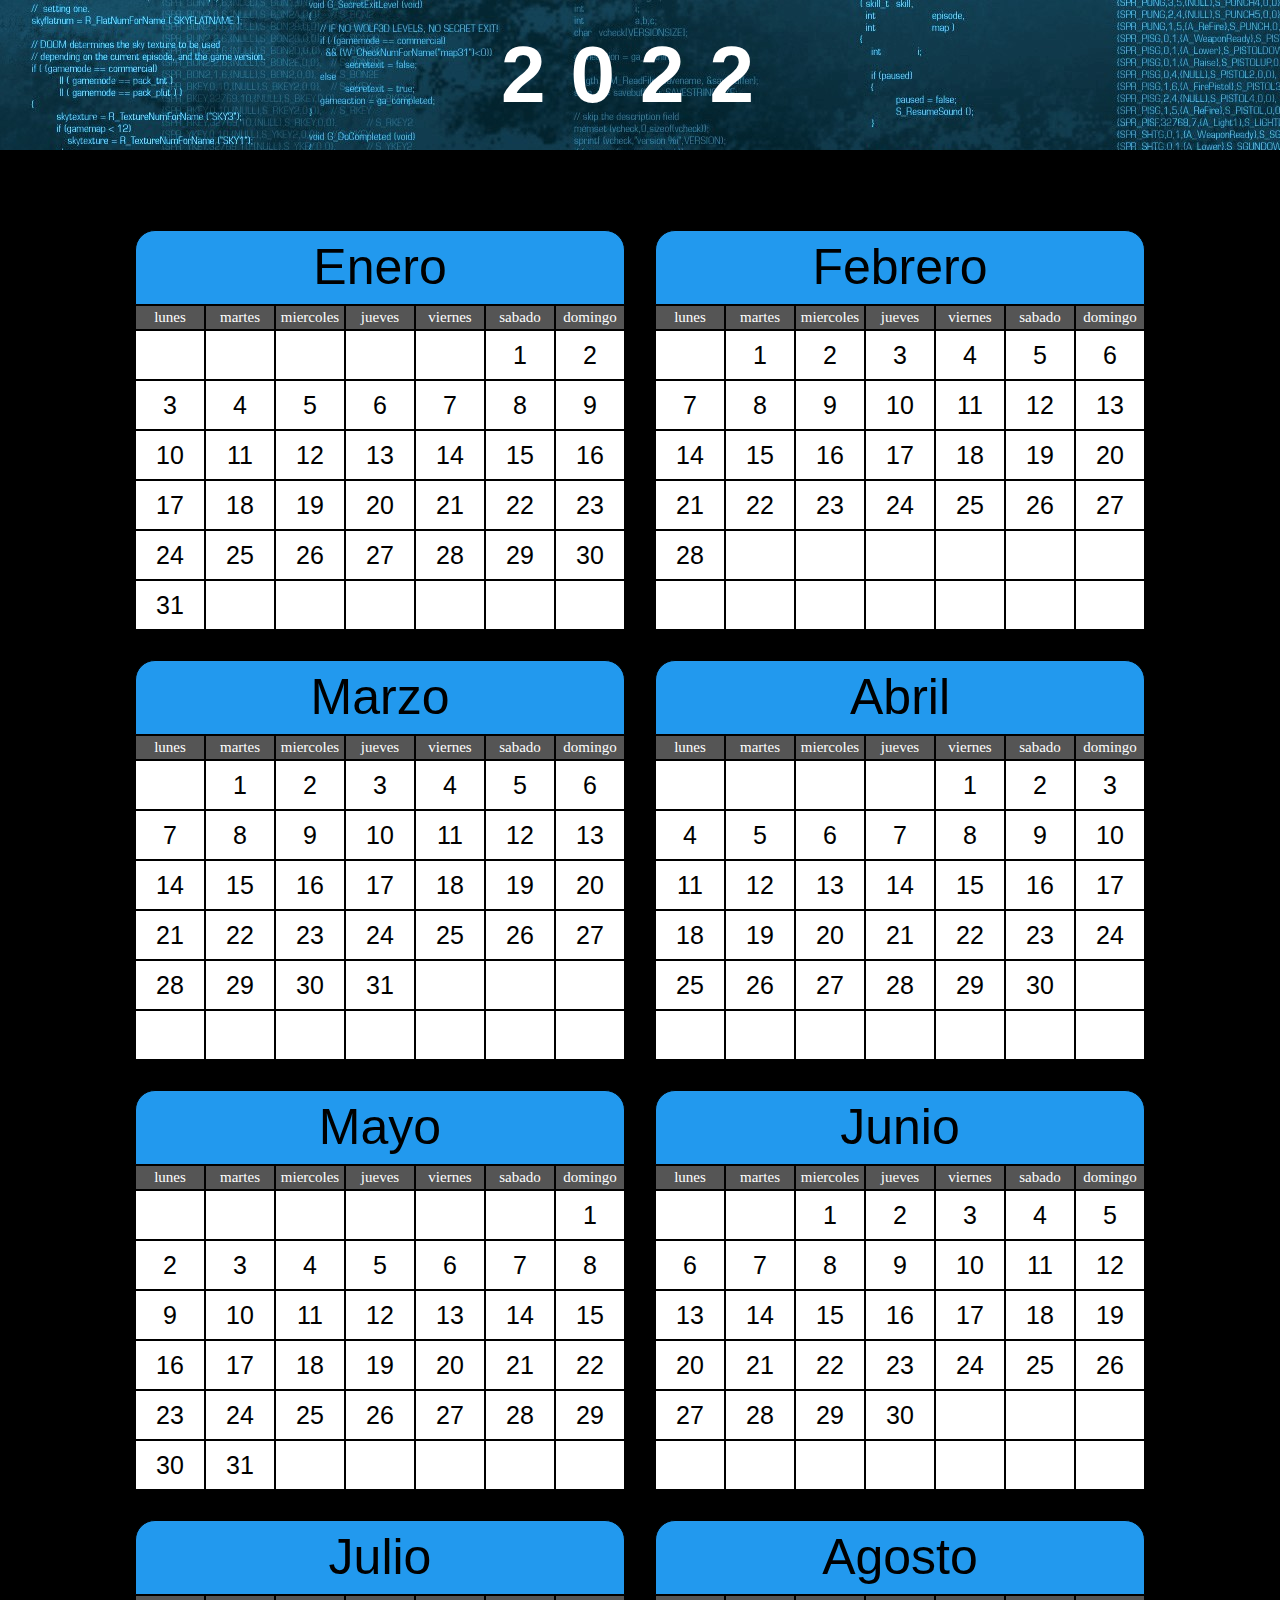
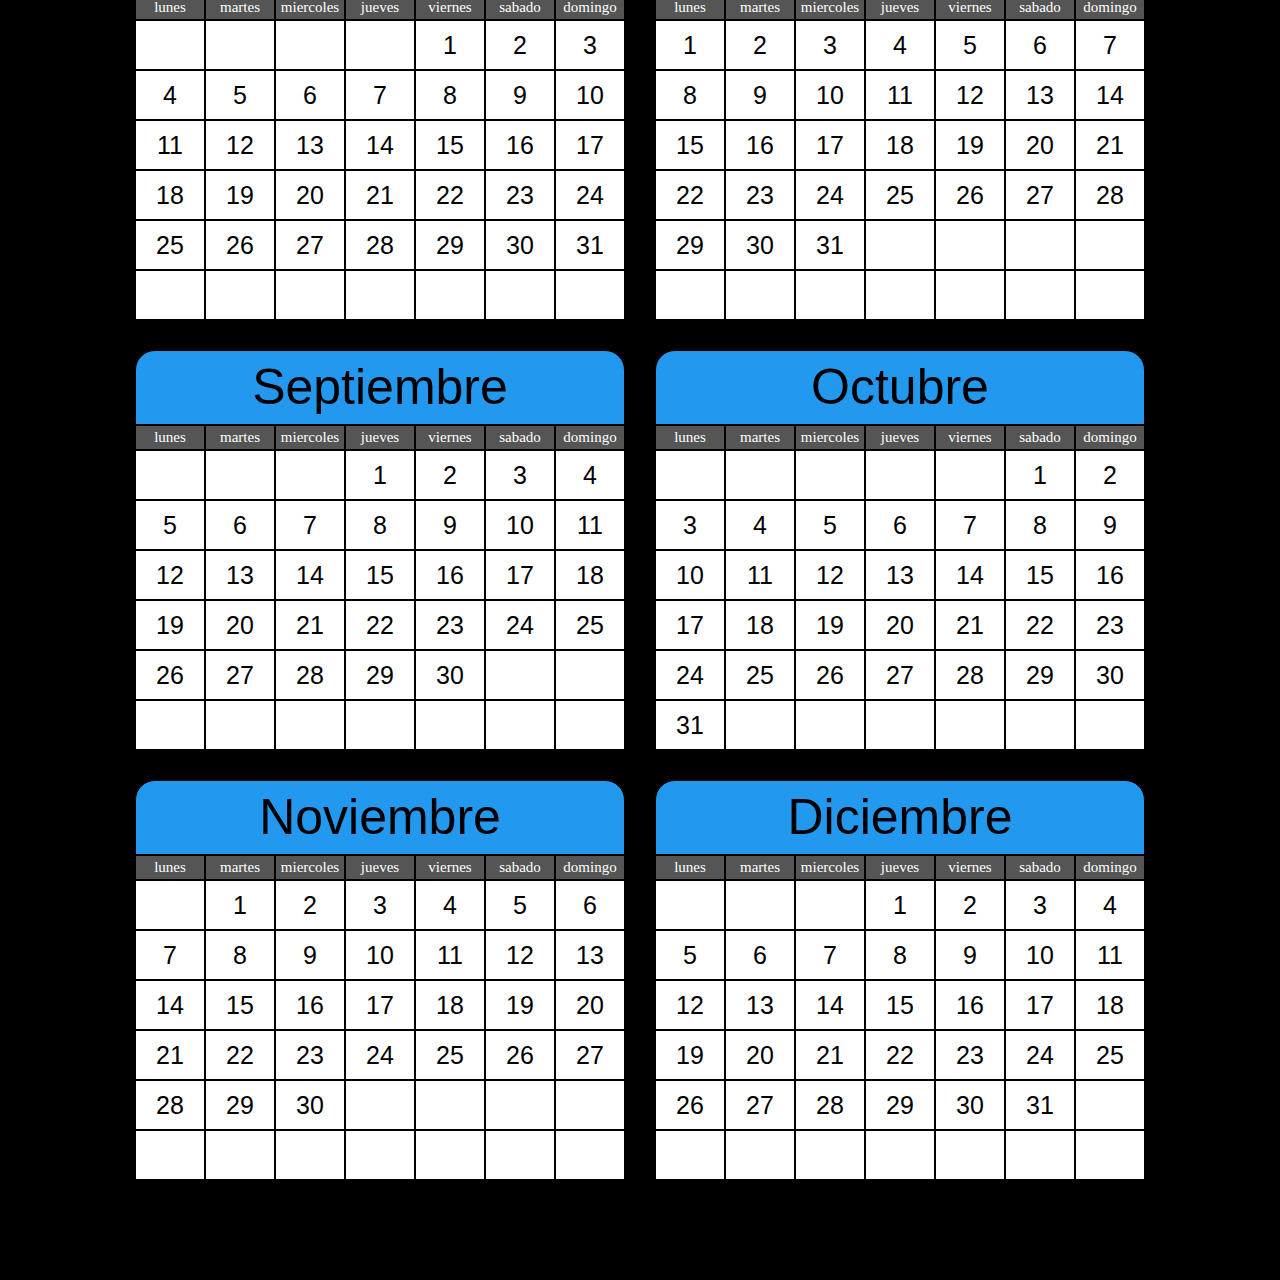
<file: projects/calendar/html/calendar.html>
<!DOCTYPE html>
<html lang="es">
<head>
    <TITLE>Calendario Web</TITLE>
    <Meta charset="UTF-8">
        <meta name="viewport" content="width=device-width, initial-scale=1.0">
    <link rel="stylesheet" type="text/css" href="../css/normalize.css">
    <link rel="icon" href="../img/icono.icon">
    <link rel="stylesheet" type="text/css" href="../css/StyleIndex.css"
    <script src="https://kit.fontawesome.com/1852c762de.js" crossorigin="anonymous"></script>
</head>
<body>



    <header class="Header">
        <div class="cont__titulo">
            <h1 class="titulo">2022</h1>
        </div>
    </header>


    <main class="Main">
        <div class="main__meses">
            <!--Enero-->
            <div class="meses enero">
                <div class="meses__text-mes">Enero</div>
            </div>
            <!--Febrero-->
            <div class="meses febrero">
                <div class="meses__text-mes">Febrero</div>
            </div>
            <!--Marzo-->
            <div class="meses marzo">
                <div class="meses__text-mes">Marzo</div>
            </div>
            <!--Abril-->
            <div class="meses abril">
                <div class="meses__text-mes">Abril</div>
            </div>
            <!--Mayo-->
            <div class="meses mayo">
                <div class="meses__text-mes">Mayo</div>
            </div>
            <!--<Junio-->
            <div class="meses junio">
                <div class="meses__text-mes">Junio</div>
            </div>
            <!--Julio-->
            <div class="meses julio">
                <div class="meses__text-mes">Julio</div>
            </div>
            <!--Agosto-->
            <div class="meses agosto">
                <div class="meses__text-mes">Agosto</div>
            </div>
            <!--Septiembre-->
            <div class="meses septiembre">
                <div class="meses__text-mes">Septiembre</div>
            </div>
            <!--Octubre-->
            <div class="meses octubre">
                <div class="meses__text-mes">Octubre</div>
            </div>
            <!--Noviembre-->
            <div class="meses noviembre">
                <div class="meses__text-mes">Noviembre</div>
            </div>
            <!--Diciembre-->
            <div class="meses diciembre">
                <div class="meses__text-mes">Diciembre</div>
            </div>
        </div>
    </main>

    <script src="../javascript/codigo.js"></script>
</body>
</html>
</file>
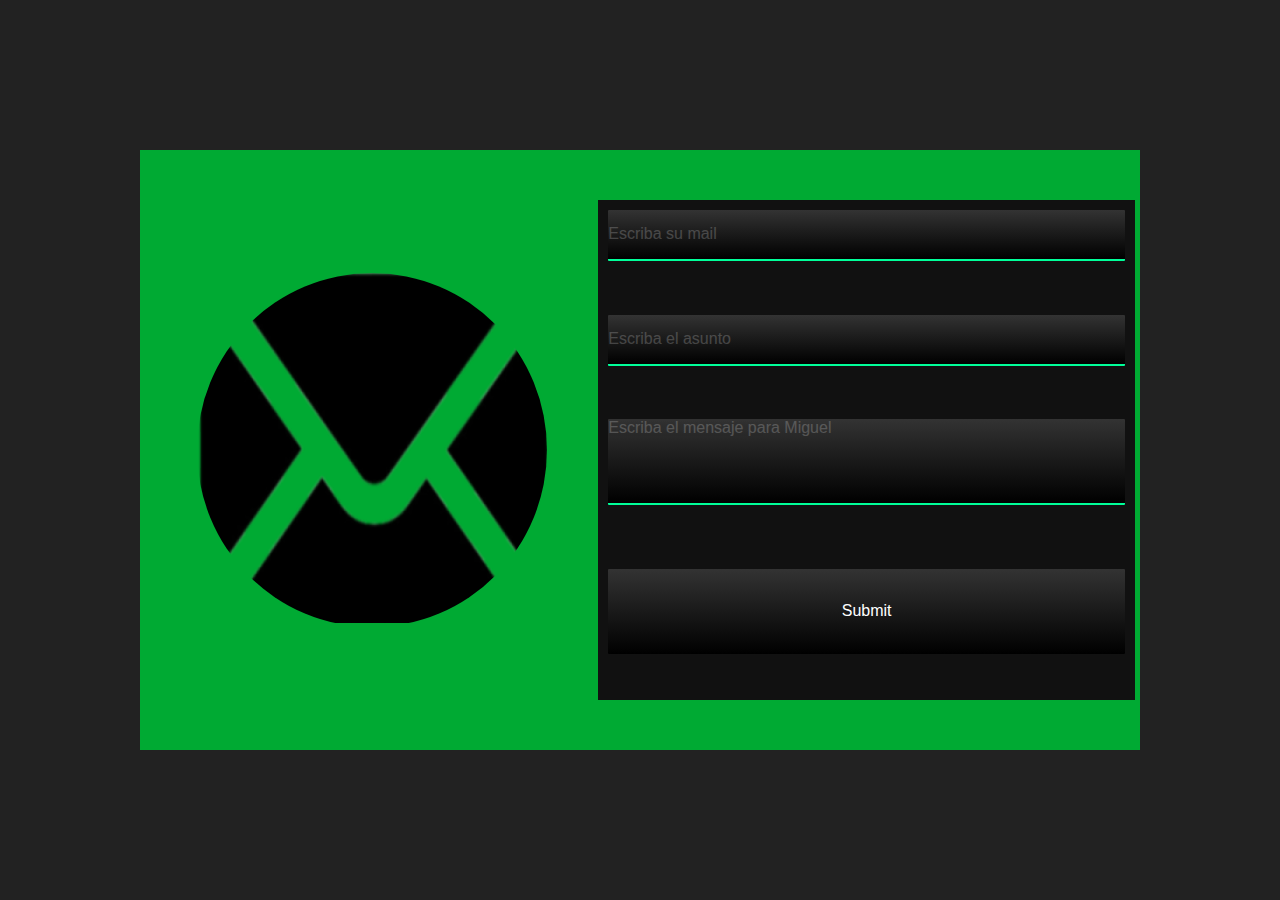
<file: projects/form/html/form.html>
<!DOCTYpE html>
<html lang="es">
    <head>
        <meta charset="UTF-8">
        <meta name="viewport" content="width=device-width, initial-scale=1.0">
        <link rel="stylesheet" type="text/css" href="../css/style.css">
        <link rel="stylesheet" href="../css/normalize.css">
        <title>Formulario</title>
    </head>
    <body>
        <div class="flex-container">            
            <div class="form-img">
                <div class="img-container">
                    <Div class="image">
                        <img src="../image/icono-email.png">
                    </Div>
                </div>
            </div>
            <form class="form">
                <div class="form__section maildiv">
                    <input type="email" class="form__input mail" placeholder="Escriba su mail">
                    <p class="mensaje-error "></p>
                </div>
                <div class="form__section businessdiv">
                    <input type="text" class="form__input business" placeholder="Escriba el asunto">
                    <p class="mensaje-error "></p>
                </div>
                <div class="form__section menssagediv">
                    <textarea class="form__input textarea menssage"   placeholder="Escriba el mensaje para Miguel" ></textarea>
                    <p class="mensaje-error "></p>
                </div>
                <div class="form__section submitdiv">
                    <input type="submit" class="form__input  submit" >
                </div>
                <p class="mensaje-listo"></p>
            </form>
        </div>

        <script src="../javascript/Codigo.js"></script>
    </body>
</html>
</file>
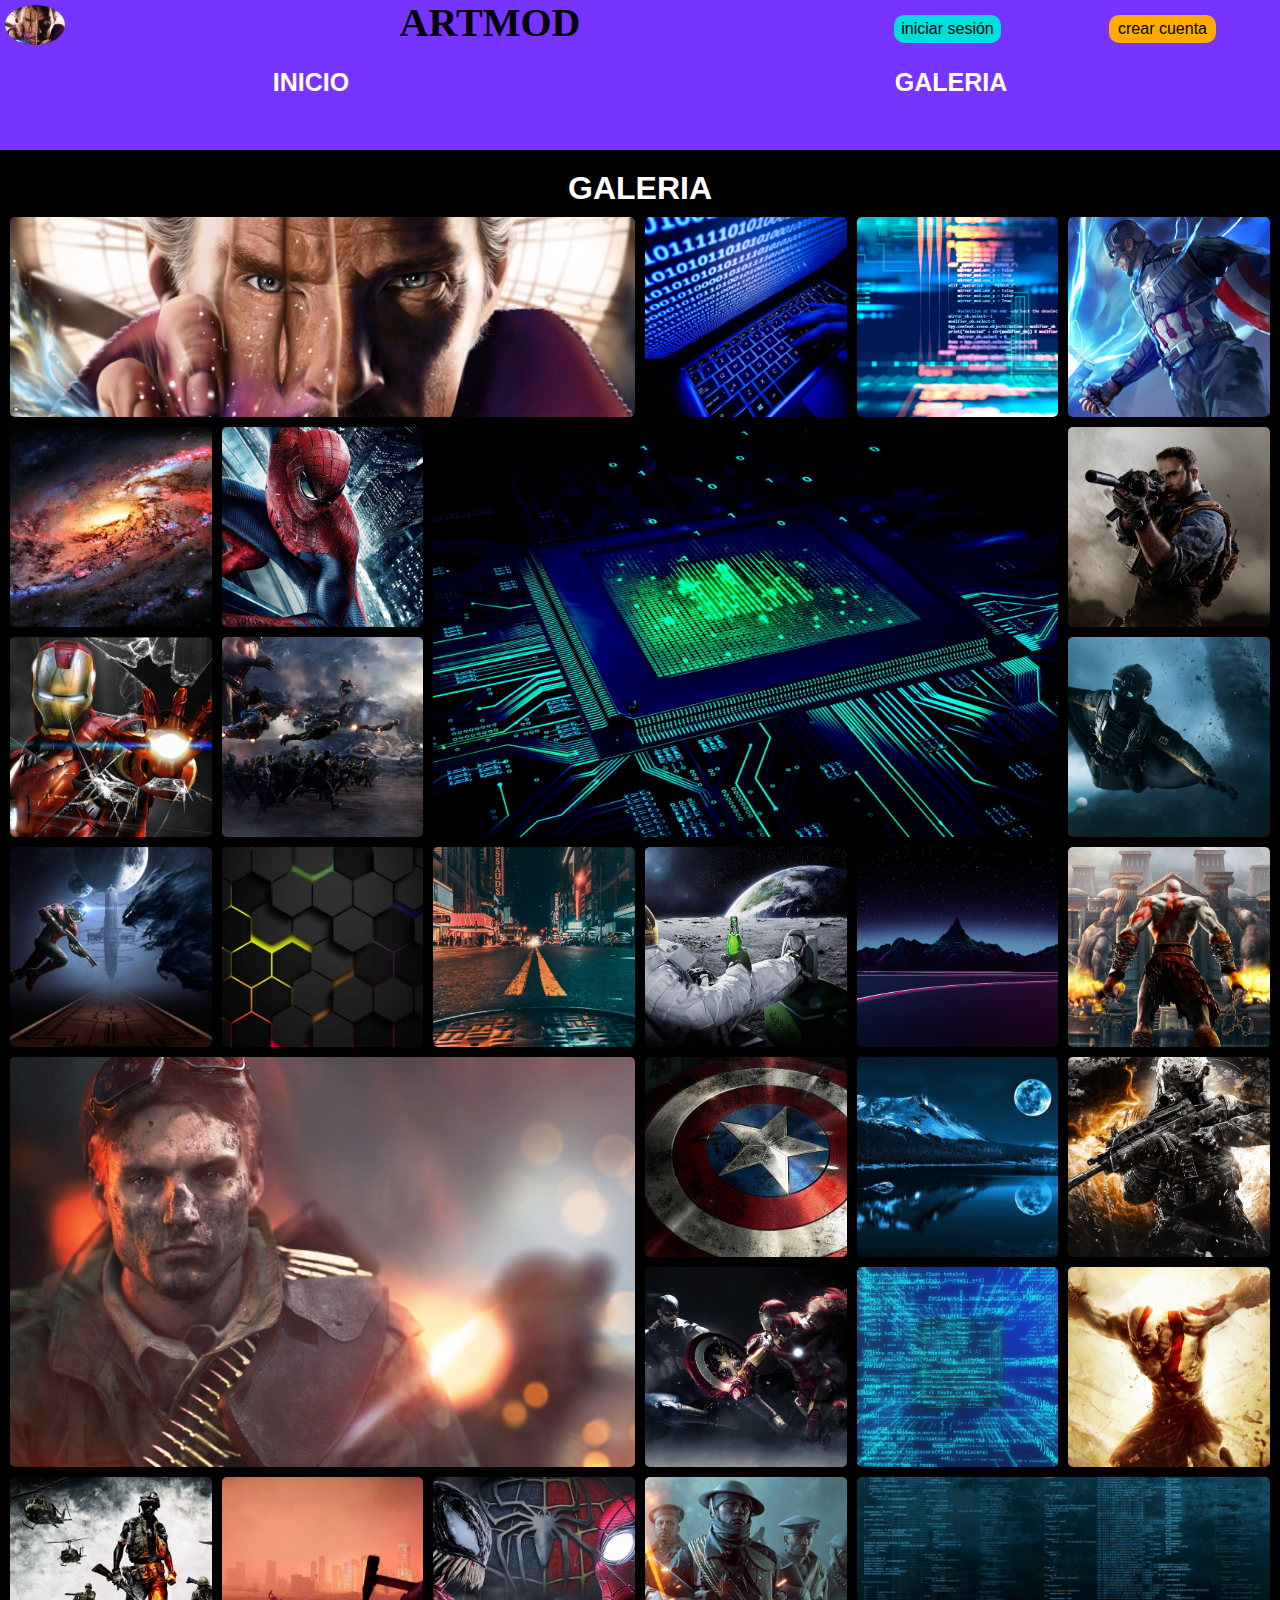
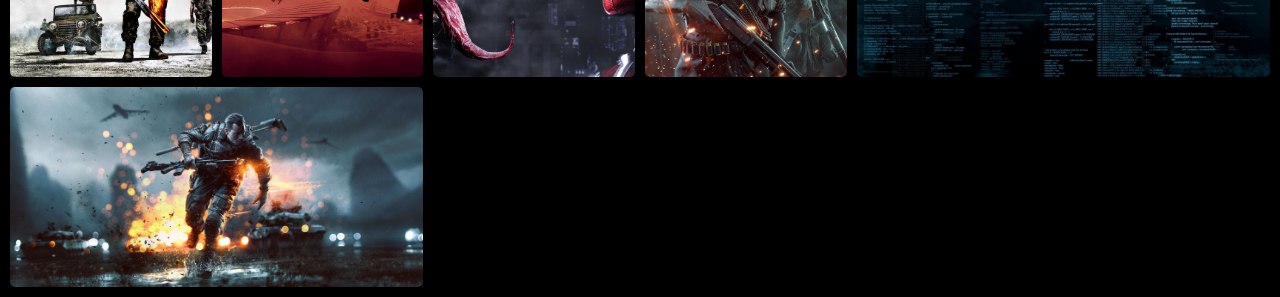
<file: projects/gallery/html/gallery.html>
<!DOCTYPE html>
<html>
<Head>
    <meta charset="UTF-8">
    <meta name="viewport" content="width=device-width, initial-scale=1.0">
    <title>Galeria</title>
    <Link type="text/css" rel="stylesheet" href="../css/gallery.css">
    <link rel="stylesheet" href="../css/normalize.css">
</Head>
<Body>
    <header class="Header">
        <Nav class="Header__Nav">
            <div class="Header__Nav-img">
                <img src="../img/WALLPAPER/15.jpg" alt="icono">
            </div>
            <div class="Header__Nav-sitios">
                <ul class="Nav-sitios-ul"">
                    <li class="Nav-sitios-li"><a href="index.html"> INICIO</a></li>
                    <li class="Nav-sitios-li"><a href="../html/gallery.html">GALERIA</a></li>
                </ul>
            </div>
            <div class="Header__Nav-titulo">
                <h1 class="titulo-principal"  >ARTMOD</h1>
            </div>
            <form class="Header__Nav-form">
                <div class="form-input uno">
                    <input type="button" value="iniciar sesión">
                </div>
                <div class="form-input dos">
                    <input type="button" value="crear cuenta">
                </div>
            </form>
        </Nav>
    </header>
    <main>
        <div class="contenedor">
            <h1 class="title">GALERIA</h1>
            <Div class="Grid-Container">
                <img src="../img/WALLPAPER/15.jpg" title="15" alt="imagen 15" class="Grid-Items">
                <img src="../img/WALLPAPER/16.jpg" title="16" alt="imagen 16" class="Grid-Items">
                <img src="../img/WALLPAPER/17.jpg" title="17" alt="imagen 17" class="Grid-Items">
                <img src="../img/WALLPAPER/18.jpg" title="18" alt="imagen 18" class="Grid-Items">
                <img src="../img/WALLPAPER/19.jpg" title="19" alt="imagen 19" class="Grid-Items">
                <img src="../img/WALLPAPER/20.jpg" title="20" alt="imagen 20" class="Grid-Items">
                <img src="../img/WALLPAPER/21.jpg" title="21" alt="imagen 21" class="Grid-Items">
                <img src="../img/WALLPAPER/22.jpg" title="22" alt="imagen 22" class="Grid-Items">
                <img src="../img/WALLPAPER/23.jpg" title="23" alt="imagen 23" class="Grid-Items">
                <img src="../img/WALLPAPER/24.png" title="24" alt="imagen 24" class="Grid-Items">
                <img src="../img/WALLPAPER/25.jpg" title="25" alt="imagen 25" class="Grid-Items">
                <img src="../img/WALLPAPER/26.jpg" title="26" alt="imagen 26" class="Grid-Items">
                <img src="../img/WALLPAPER/27.jpg" title="27" alt="imagen 27" class="Grid-Items">
                <img src="../img/WALLPAPER/28.jpg" title="28" alt="imagen 28" class="Grid-Items">
                <img src="../img/WALLPAPER/29.jpg" title="29" alt="imagen 29" class="Grid-Items">
                <img src="../img/WALLPAPER/30.jpg" title="30" alt="imagen 30" class="Grid-Items">
                <img src="../img/WALLPAPER/1.png" title="1" alt="imagen 1" class="Grid-Items">
                <img src="../img/WALLPAPER/2.jpg" title="2" alt="imagen 2" class="Grid-Items">
                <img src="../img/WALLPAPER/3.jpg" title="3" alt="imagen 3" class="Grid-Items">
                <img src="../img/WALLPAPER/4.jpg" title="4" alt="imagen 4" class="Grid-Items">
                <img src="../img/WALLPAPER/5.jpg" title="5" alt="imagen 5" class="Grid-Items">
                <img src="../img/WALLPAPER/6.jpg" title="6" alt="imagen 6" class="Grid-Items">
                <img src="../img/WALLPAPER/7.jpg" title="7" alt="imagen 7" class="Grid-Items">
                <img src="../img/WALLPAPER/8.jpg" title="8" alt="imagen 8" class="Grid-Items">
                <img src="../img/WALLPAPER/9.jpg" title="9" alt="imagen 9" class="Grid-Items">
                <img src="../img/WALLPAPER/10.jpg" title="10" alt="imagen 10" class="Grid-Items">
                <img src="../img/WALLPAPER/11.jpg" title="11" alt="imagen 11" class="Grid-Items">
                <img src="../img/WALLPAPER/12.jpg" title="12" alt="imagen 12" class="Grid-Items">
                <img src="../img/WALLPAPER/13.jpg" title="13" alt="imagen 13" class="Grid-Items">
                <img src="../img/WALLPAPER/14.jpg" title="14" alt="imagen 14" class="Grid-Items">
            </Div>
        </div>
    </main>
</Body>
</html>
</file>
<file: projects/calendar/css/StyleIndex.css>
body{
    background-color: #000;
}
.Header{
    background-image: url("../img/Codigo_java_propietario_fjgb.jpg");
    position: sticky;
    top: 0;
    margin: 0;
    height: 150px;
    z-index: 100;
    
}
.cont__titulo{
    display: flex;
    justify-content: center;
    align-items: center;
    height: 100%;
}
.titulo{
    color: #fff;
    letter-spacing: 25px;
    font-size: 5em;
    font-family: 'Franklin Gothic Medium', 'Arial Narrow', Arial, sans-serif;
}

/*meses definidos*/

.Main{
    transform: translateY(80px);
    height: 100%;   
}
.main__meses{
    display: flex;
    justify-content: center;
    width: 100%;
    display: grid;
    padding-bottom: 100px;
    grid-template-columns: repeat(auto-fill, 490px);   
    grid-gap: 30px;
}

.meses{
    height: 400px;
    display: grid;
    grid-template-columns: repeat(7,70px);
    grid-template-rows: 75px 25px repeat(6, 50px);
    transition-property: all;
    transition-duration: .5s;
    border-top-right-radius: 20px;
    border-top-left-radius: 20px;
}

.meses__text-mes{
    border: 1px solid #000;
    display: flex;
    align-items: center;
    justify-content: center; 
    font-size: 50px;
    grid-column: 1/span 7;
    grid-row: span 1;
    background: #29e;
    font-family: 'Gill Sans', 'Gill Sans MT', Calibri, 'Trebuchet MS', sans-serif;
    font-weight: 100;
    border-top-left-radius: 20px;
    border-top-right-radius: 20px;
}

.meses__text-dias{
    background-color: #555;
    color: #fff;
    display: flex;
    justify-content: center;
    align-items: center;
    border: 1px solid #000;
    font-size: 15px;
}

.meses__num-dias{
    display: flex;
    align-items: center;
    justify-content: center;
    font-size: 25px;
    font-weight: 500;
    font-family:'Lucida Sans', 'Lucida Sans Regular', 'Lucida Grande', 'Lucida Sans Unicode', Geneva, Verdana, sans-serif;
    border: 1px solid #000;
    background: #fff;
}



/*hovers*/

.meses:hover{
    box-shadow: 0px 0px 50px 30px #000;
    border-bottom-left-radius: 50%;
    transform: scale(1.02, 1.02); 
}


@media screen and (max-width:560px) and (min-width:460px) {
    .main__meses{
        display: flex;
        justify-content: center;
        width: 100%;
        display: grid;
        padding-bottom: 100px;
        grid-template-columns: repeat(auto-fill,420px);   
        grid-gap: 30px;
    }
    .meses{
        height: 400px;
        display: grid;
        min-width: 350px;
        grid-template-columns: repeat(7,60px);
        grid-template-rows: 75px 25px repeat(6, 50px);
        transition-property: all;
        transition-duration: .5s;
        border-top-right-radius: 20px;
        border-top-left-radius: 20px;
    }
}

@media screen and (max-width:460px) and (min-width:380px) {
    .main__meses{
        display: flex;
        justify-content: center;
        width: 100%;
        display: grid;
        padding-bottom: 100px;
        grid-template-columns: repeat(auto-fill,350px);   
        grid-gap: 30px;
    }
    .meses{
        height: 340px;
        display: grid;
        min-width: 350px;
        grid-template-columns: repeat(7,50px);
        grid-template-rows: 75px 25px repeat(6, 40px);
        transition-property: all;
        transition-duration: .5s;
        border-top-right-radius: 20px;
        border-top-left-radius: 20px;
    }
}


@media screen and (max-width:380px) {
    .main__meses{
        display: flex;
        justify-content: center;
        width: 100%;
        display: grid;
        padding-bottom: 100px;
        grid-template-columns: repeat(auto-fill, 210px);   
        grid-gap: 30px;
    }
    .meses{
        height: 240px;
        display: grid;
        min-width: none;
        grid-template-columns: repeat(7,30px);
        grid-template-rows: 50px 10px repeat(6, 30px);
        transition-property: all;
        transition-duration: .5s;
        border-top-right-radius: 20px;
        border-top-left-radius: 20px;
    }
    .meses__text-mes{
        font-size: 40px;
    }
    
    .meses__text-dias{
        font-size: 6px;
    }
    
    .meses__num-dias{
        font-size: 15px;
        font-weight: 100;
    }
    
}
</file>
<file: projects/form/css/style.css>
body{
    background-color: #222;
    height: 100vh;
    display: flex;
    align-items: center;
    justify-content: center;
    padding: 5px;
    font-family: 'Lucida Sans', 'Lucida Sans Regular', 'Lucida Grande', 'Lucida Sans Unicode', Geneva, Verdana, sans-serif;
}

.flex-container{
    display: flex;
    width: 1000px;
    flex-wrap: wrap;
    align-items: center;
    padding: 50px 5px;
    background-color: #0a3;
}




.form-img{
    height: 500px;
    display: flex;
    align-items: center;
    flex-grow: 1;
}
.img-container{
    width: 100%;
    display: flex;
    align-items: center;
    justify-content: center;
}
.image{    
    height: 100%;
    border-radius: 50%;
    overflow: hidden;
}
.image img{
    width: 350px;
    height: 350px;
}






.form{
    height: 500px;
    min-width: 400px;
    background-color: #111;
    flex-grow: 3;
    display: flex;
    flex-direction: column;    
    align-items: center;
    justify-content: space-between;
}
.form__section{
    width: 100%;
    height: 150px;
    display: flex;
    flex-direction: column;   
    padding: 10px;

}

.mensaje-error{
    color: #e22;
    padding: 5px;
    height: 50px;
}
.mensaje-listo{
    color: #0f9;
    padding: 5px;
    height: 50px;
}

.form__input{
    width: 100%;
    height: 100%;
    border: none;
    outline: none;
    border-radius: 1px;
    background : linear-gradient(to bottom, #333,#000);
    border-bottom: 2px solid #0f9;
    color: #fff;
    font-family: 'Lucida Sans', 'Lucida Sans Regular', 'Lucida Grande', 'Lucida Sans Unicode', Geneva, Verdana, sans-serif;
}
.form__input:hover{
    background : linear-gradient(to top, #333,#000);
    color: #fff;
}
.form__input::placeholder{
    color: #fff;
    opacity: .2;
}

.textarea{
    height: 100px; 
    resize:none;
}
.submit{
    border: none;
}
.submit:hover{
    background : linear-gradient(to top, #333,#000);
    color: #fff;
}


@media screen and (max-width:770px)  {
    body{
        align-items: flex-start;
    }
}
@media screen and (max-width:410px) {
    body{
        align-items: center;
    }
    .form-img{
        height: 300px;
        min-width:280px;
    }
    .form{
        min-width: 280px;
    }
    .image img{
        width: 200px;
        height: 200px;
    }
}
</file>
<file: projects/gallery/css/gallery.css>
body{
    background-color: #000;
}
.Header{
    background-color: #73f;
    position: sticky;
    top:0;
    height: 150px;
}
.Header__Nav{
    display: flex;
    height: 80px;
    JUSTIFY-CONTENT: SPACE-between;
    align-items: center;
}



.Header__Nav-img{

    padding: 5px;
}
.Header__Nav-img img{
    width: 80px;
    height: 60px;    
    object-fit: cover;
    border-radius: 50%;
}




.Header__Nav-sitios{
    padding: 20px;
    flex-grow: 1;
    width: 20%;
}
.Nav-sitios-ul{
    display: flex;
    flex-direction: row;
    justify-content: space-around;
    font-size: 5px;
    list-style-image: url(''); /* colocar img alado de una li*/
}
.Nav-sitios-li{
    padding: 10PX 5PX;
    font-size:5em;
}
.Nav-sitios-li a{
    text-decoration: none;
    font-family: arial;
    font-weight: 900;
    color: #fff;
}
.Nav-sitios-li:HOVER{
    border-radius: 10PX;
    background-color: #111;
    text-align: center;
}






.Header__Nav-titulo{
    display: flex;
    justify-content: center;
    flex-grow: .1;
    font-size: 10px;
}
.titulo-principal{
    font-size: 5em;
    font-family: 'Shizuru', cursive;
}




.Header__Nav-form{
    flex-grow: 1;
    display:flex; 
    justify-content: center;
    align-items: center;
    flex-direction: column;
    min-width: 500px;
}
.form-input{
    font-size: 10px;
    width: 100%;
    display: flex;
    justify-content: center;
}
.form-input input{
    width: 50%;
    font-size: 1.6em;
    border-radius: 10px;
    font-family: 'Segoe UI', Tahoma, Geneva, Verdana, sans-serif;
    background-color: #eee;
    padding: 5px;
    border: none;
    margin: 5px;
}
.uno input {
    background-color: #0dd;
}
.dos input{
    background-color: #fa0;
}
.form-input input:hover{
    border: 1px solid #1cf;
    background-color: #fff;
}
.form-input input:active{
    border: 1px solid #1ca;
    background: linear-gradient(to bottom, #aaa, #fff);
}
.form-input input:focus{
    background-color: #ddd;
}






.contenedor{
    display: flex;
    flex-direction: column;
    padding: 10px;
}


.title{
    text-align: center;
    margin: 10PX 0;
    font-family: 'Lucida Sans', 'Lucida Sans Regular', 'Lucida Grande', 'Lucida Sans Unicode', Geneva, Verdana, sans-serif;
    color: #fff;
}

.Grid-Container{
    display: grid;
    grid-template-columns: repeat(auto-fill, minmax(200px, 1fr));
    grid-gap: 10px;
    grid-auto-flow: dense;
    grid-auto-rows: 200px;
    grid-auto-columns: 200px;
    justify-content:space-between;
    max-width: 5000px;
}
img{
    width: 100%;
    height: 100%;
    object-fit: cover;
    border-radius: 5px;
}
img:nth-child(1){
    grid-column: span 3;
}
img:nth-child(7){
    grid-column: span 3;
    grid-row: span 2;
}
img:nth-child(30){
    grid-column: span 3;
}
img:nth-child(17){
    grid-column: span 3;
    grid-row: span 2;
}
img:nth-child(29){
    grid-column: span 2;
}
img:nth-child(30){
    grid-column: span 2;
}

@media screen and (min-width:800px) and (max-width: 1500px){
    .Header__Nav{
        flex-wrap: wrap;
        align-items: flex-start;
    }
    .Header__Nav-img{
        order: 1;
        width: 150px;
    }
    .Header__Nav-img img{
        width:60px;
        height:40px;
    }
    .Header__Nav-titulo{
        justify-content:center;
        align-self: flex-start;
        flex-grow: 1;
        order: 10;
    }
    .titulo-principal{
        padding: 0;
        margin:0;
        font-size: 4em;
    }

    .Header__Nav-form{
        padding: 10px;
        flex-grow: 0;
        flex-shrink: 1;
        order: 20;
        flex-direction: row;
        justify-content: flex-end;
        align-items: flex-end;
        min-width: 450px;
    }   
    .form-input{
        align-self: flex-end;
        width: 100%;
    }
    .Header__Nav-sitios{
        border: none;
        flex-grow: 1;
        padding: 0;
        order: 30;
        min-width: 700px;
    }
}


@media screen and (max-width:800px) and (min-width:570px){
    .Header{
        height: 110px;
        position: sticky;
        top: 0;
    }
    .Header__Nav{
        width: 100%;
        height: 100px;
        flex-wrap: wrap;
        display: flex;
        justify-content: none;
        align-items: center;
    }
    .Header__Nav-img{
        order: 1;
        width: 70px;
        height: 70px;
        display: flex;        
        align-items: center;
    }
    .Header__Nav-img img{
        width:60px;
        height:60px;
    }
    .Header__Nav-titulo{
        justify-content: center;
        flex-grow: 10;
        width: 300px;
        order: 10;
        font-size: 10px;
    }
    .titulo-principal{
        padding: 0;
        margin:0;
        font-size: 2em;
    }

    .Header__Nav-form{
        align-self: flex-start;
        height: 70px;
        padding: 2px;
        flex-grow: 0;
        order: 20;
        flex-direction: column;
        justify-content: center;
        min-width: 200px;
    }   
    .form-input input{
        padding: 3px;
        width: 80%;
        font-size: 1.5em;
    }
    .Header__Nav-sitios{
        height: 30px;
        border: none;
        flex-grow: 1;
        padding: 0;
        order: 30;
        min-width: 250px;
    }
    .Nav-sitios-li{
        font-size: 5px;
    }
    .Nav-sitios-li a{
        font-size: 2.7em;
    }
}

@media screen and (max-width:570px) {
    .Header{
        height: 110px;
        position: sticky;
        top: 0;
    }
    .Header__Nav{
        width: 100%;
        height: 100px;
        flex-wrap: wrap;
        display: flex;
        justify-content: none;
        align-items: center;
    }
    .Header__Nav-img{
        order: 1;
        width: 70px;
        height: 70px;
        display: flex;        
        align-items: center;
    }
    .Header__Nav-img img{
        width:60px;
        height:60px;
    }
    .Header__Nav-titulo{
        justify-content: center;
        flex-grow: 1;
        order: 10;
        font-size: 10px;
    }
    .titulo-principal{
        padding: 0;
        margin:0;
        font-size: 2em;
    }

    .Header__Nav-form{
        align-self: flex-start;
        height: 70px;
        padding: 2px;
        flex-grow: 0;
        order: 20;
        flex-direction: column;
        justify-content: center;
        min-width: 100px;
    }   
    .form-input input{
        padding: 3px;
        width: 80%;
        font-size: 1em;
    }
    .Header__Nav-sitios{
        height: 30px;
        border: none;
        flex-grow: 1;
        padding: 0;
        order: 30;
        min-width: 250px;
    }
    .Nav-sitios-li{
        font-size: 5px;
    }
    .Nav-sitios-li a{
        font-size: 2.7em;
    }



    .Grid-Container{
        display: grid;
        grid-template-columns: repeat(auto-fill, minmax(80px, 1fr));
        grid-gap: 10px;
        grid-auto-flow: dense;
        grid-auto-rows: 100px;
        grid-auto-columns: 100px;
        justify-content:space-between;
        max-width: 5000px;
    }
}
</file>
